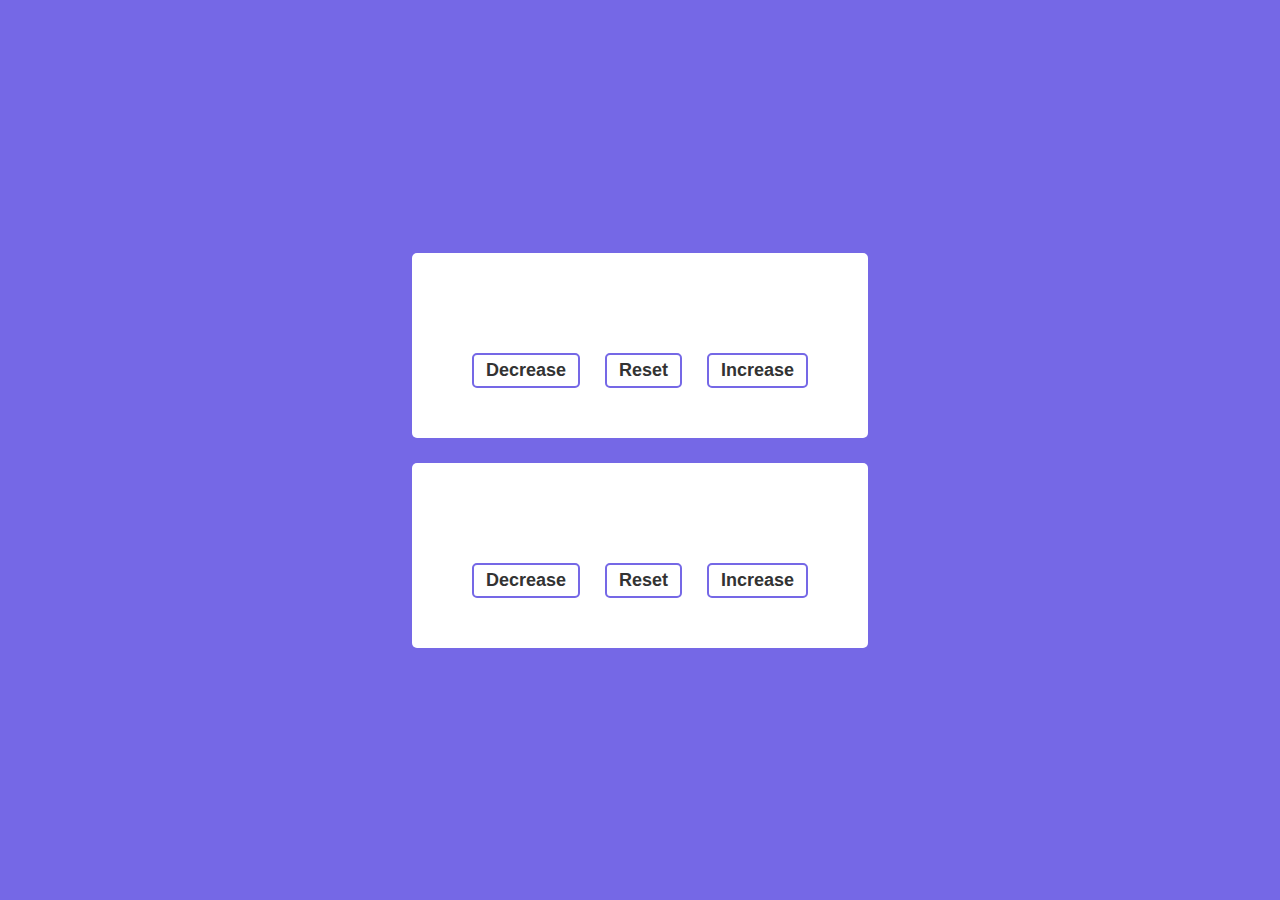
<file: counter/index.html>
<!DOCTYPE html>
<html lang="en">
<head>
    <meta charset="UTF-8">
    <meta http-equiv="X-UA-Compatible" content="IE=edge">
    <meta name="viewport" content="width=device-width, initial-scale=1.0">
    <link rel="stylesheet" type="text/css" href="style.css">
    <title>Counter</title>
</head>
<body>
    <article>
        <section class="first-counter">
            <div class="value">
                <h1>0</h1>
            </div>
            <div>
                <button class="btn decrease">Decrease</button>
                <button class="btn reset">Reset</button>
                <button class="btn increase">Increase</button>
            </div>
        </section>

        <section class="second-counter">
            <div class="value">
                <h1>0</h1>
            </div>
            <div>
                <button class="btn decrease">Decrease</button>
                <button class="btn reset">Reset</button>
                <button class="btn increase">Increase</button>
            </div>
        </section>
    </article>
    <script src="app.js"></script>
</body>
</html>
</file>
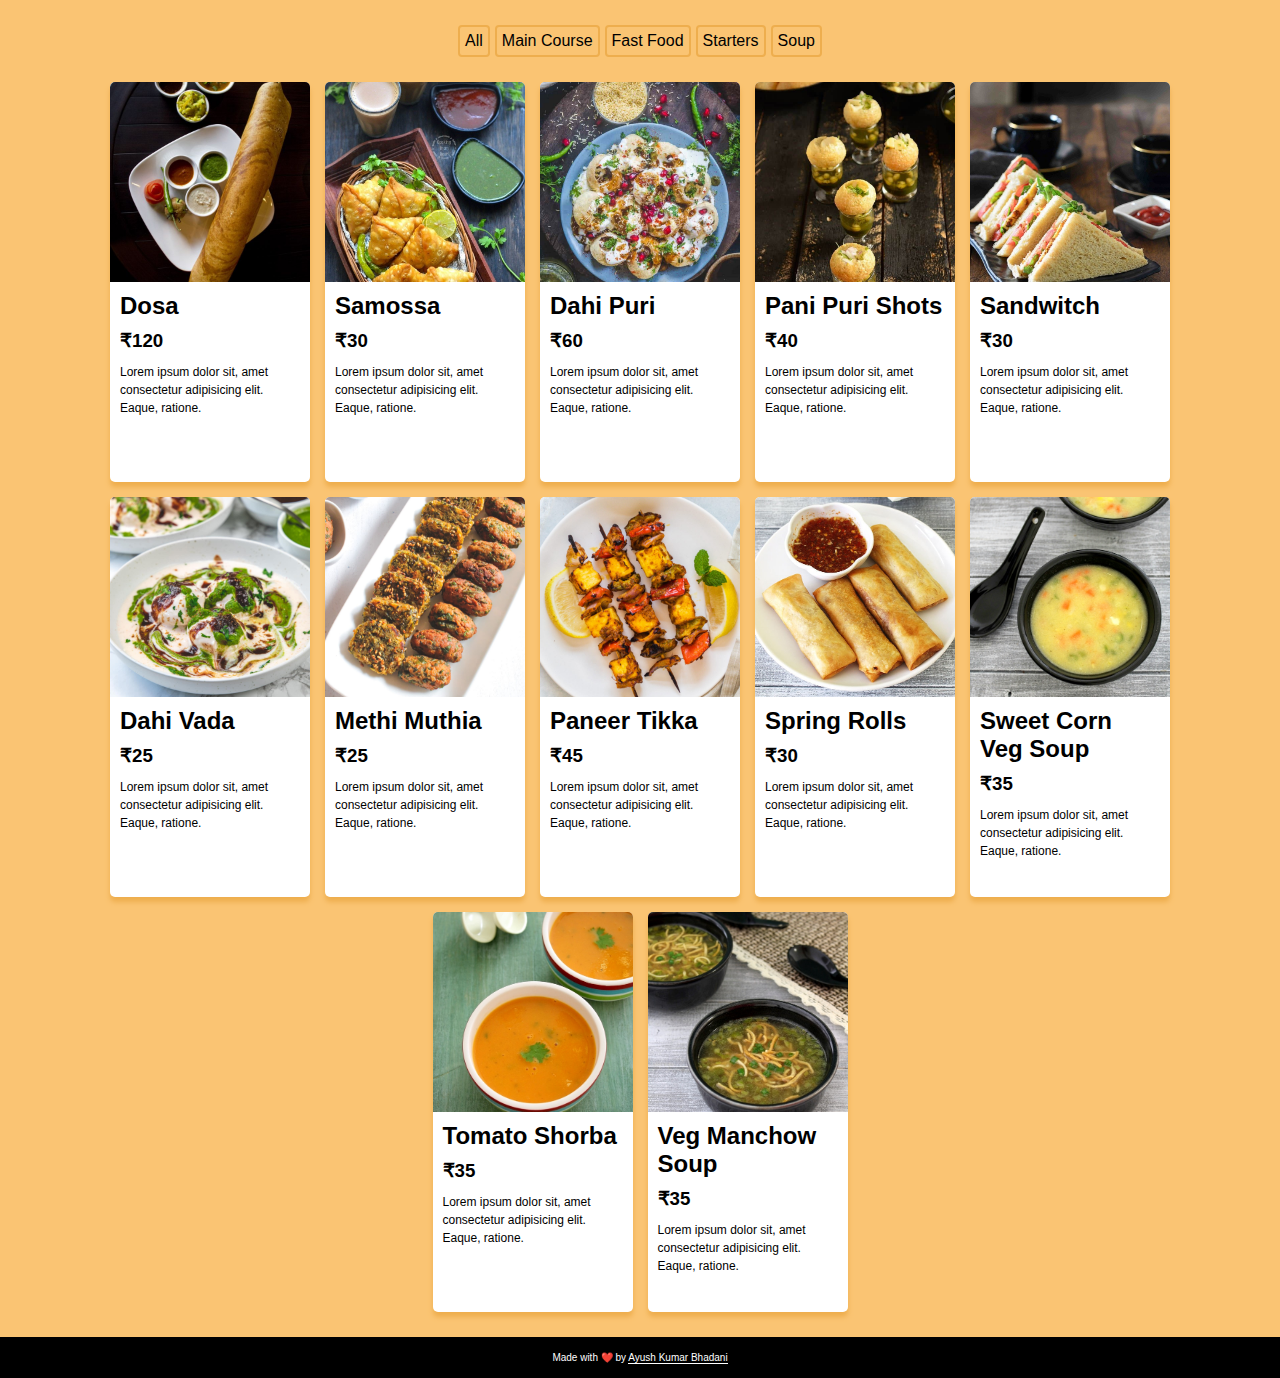
<file: dynamicMenu/index.html>
<!DOCTYPE html>
<html lang="en">
<head>
    <meta charset="UTF-8">
    <meta http-equiv="X-UA-Compatible" content="IE=edge">
    <meta name="viewport" content="width=device-width, initial-scale=1.0">
    <title>Dynamic Menu</title>
    <link rel="stylesheet" type="text/css" href="style.css">
</head>
<body>
    <article>
        <section id="filter" class="filter">
            <button class="filter-btn" value="all">all</button>
        </section>
        <section id="container" class="card-container">
            <!--Cards are dynamically generated in this section using javascript-->
        </section>
    </article>
    <footer>
        <span>Made with ❤️ by <a href="https://www.github.com/ayushkumarbhadani" target="_blank">Ayush Kumar Bhadani</a></span>
    </footer>
    <script src="app.js"></script>
</body>
</html>
</file>
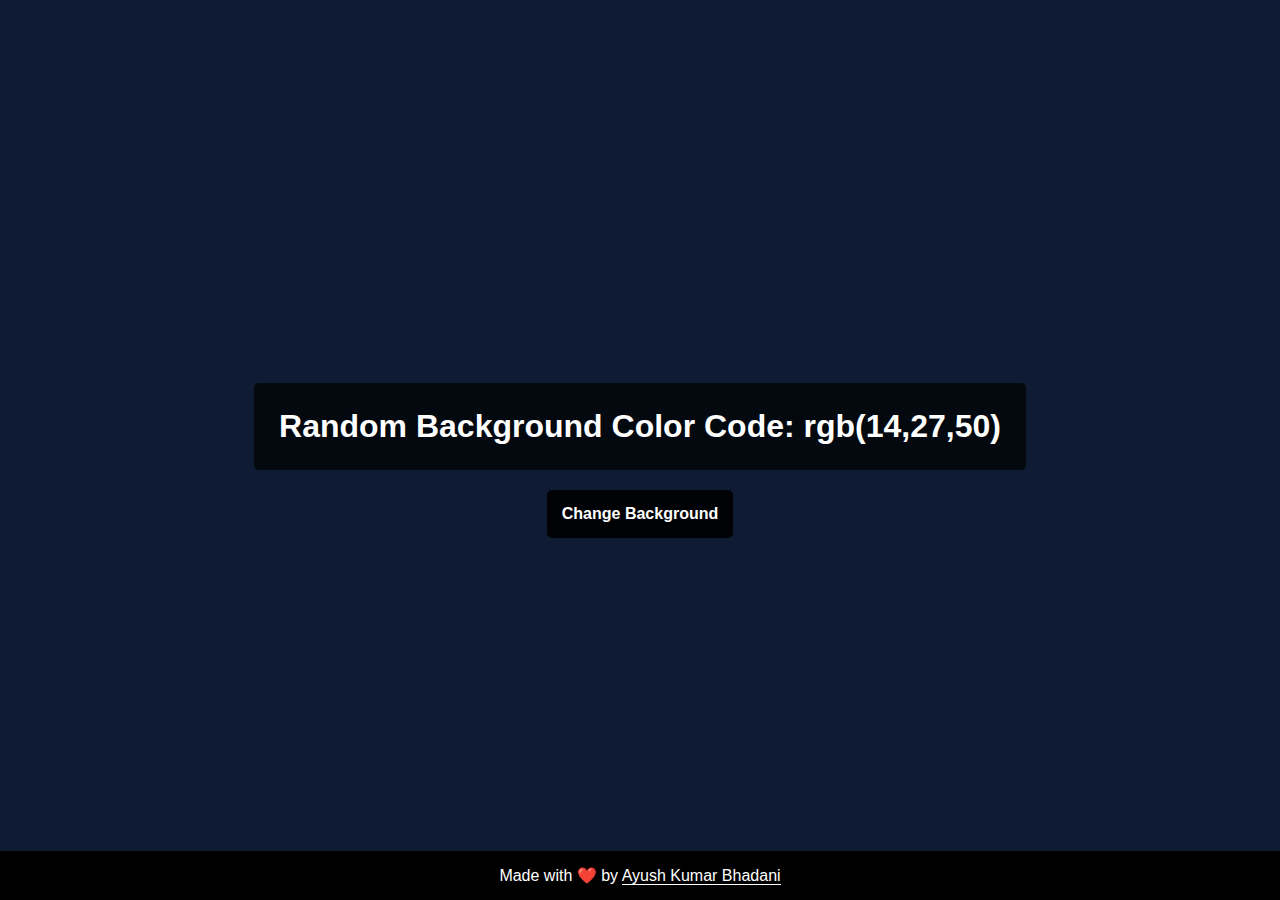
<file: randomBackgroundColor/index.html>
<!DOCTYPE html>
<html lang="en">
<head>
    <meta charset="UTF-8">
    <meta http-equiv="X-UA-Compatible" content="IE=edge">
    <meta name="viewport" content="width=device-width, initial-scale=1.0">
    <title>Random Color Generator</title>
    <link rel="stylesheet" type="text/css" href="style.css">
</head>
<body>
    <h1 id="background-color">Random Background Color Code:<span id="background"></span></h1>
    <button id="btn">Change Background</button>
    <footer>
        <span>Made with ❤️ by <a href="https://www.github.com/ayushkumarbhadani" target="_blank">Ayush Kumar Bhadani</a></span>
    </footer>
    <script src="app.js"></script>
</body>
</html>
</file>
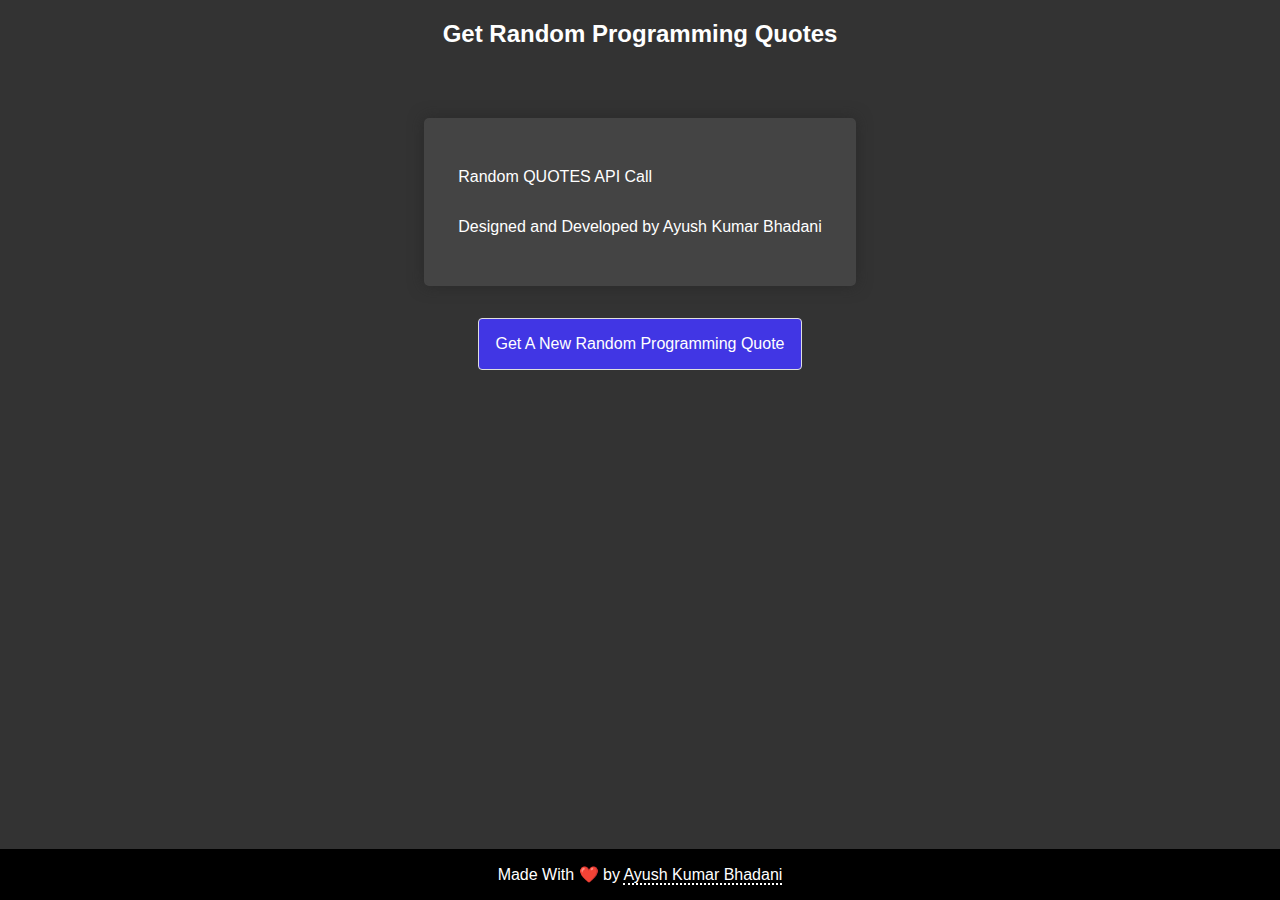
<file: randomProgrammingQuotes/index.html>
<!DOCTYPE html>
<html lang="en">
<head>
    <meta charset="UTF-8">
    <meta http-equiv="X-UA-Compatible" content="IE=edge">
    <meta name="viewport" content="width=device-width, initial-scale=1.0">
    <title>Random Programming Quotes</title>
    <link rel="stylesheet" type="text/css" href="./style.css">
</head>
<body>
    <main>
        <h2>Get Random Programming Quotes</h2>
        <br>
        <div id="randomQuote" class="random-quote">
            <p id="randomQuoteData">Random QUOTES API Call</p>
            <p class="author" id="author">Designed and Developed by Ayush Kumar Bhadani</p>
        </div>
        <button id="getQuote">Get A New Random Programming Quote</button>
    </main>
    <footer>
        <span>Made With ❤️ by <a href="https://www.github.com/ayushkumarbhadani">Ayush Kumar Bhadani</a></span>
    </footer>
    <script src="app.js"></script>
</body>
</html>
</file>
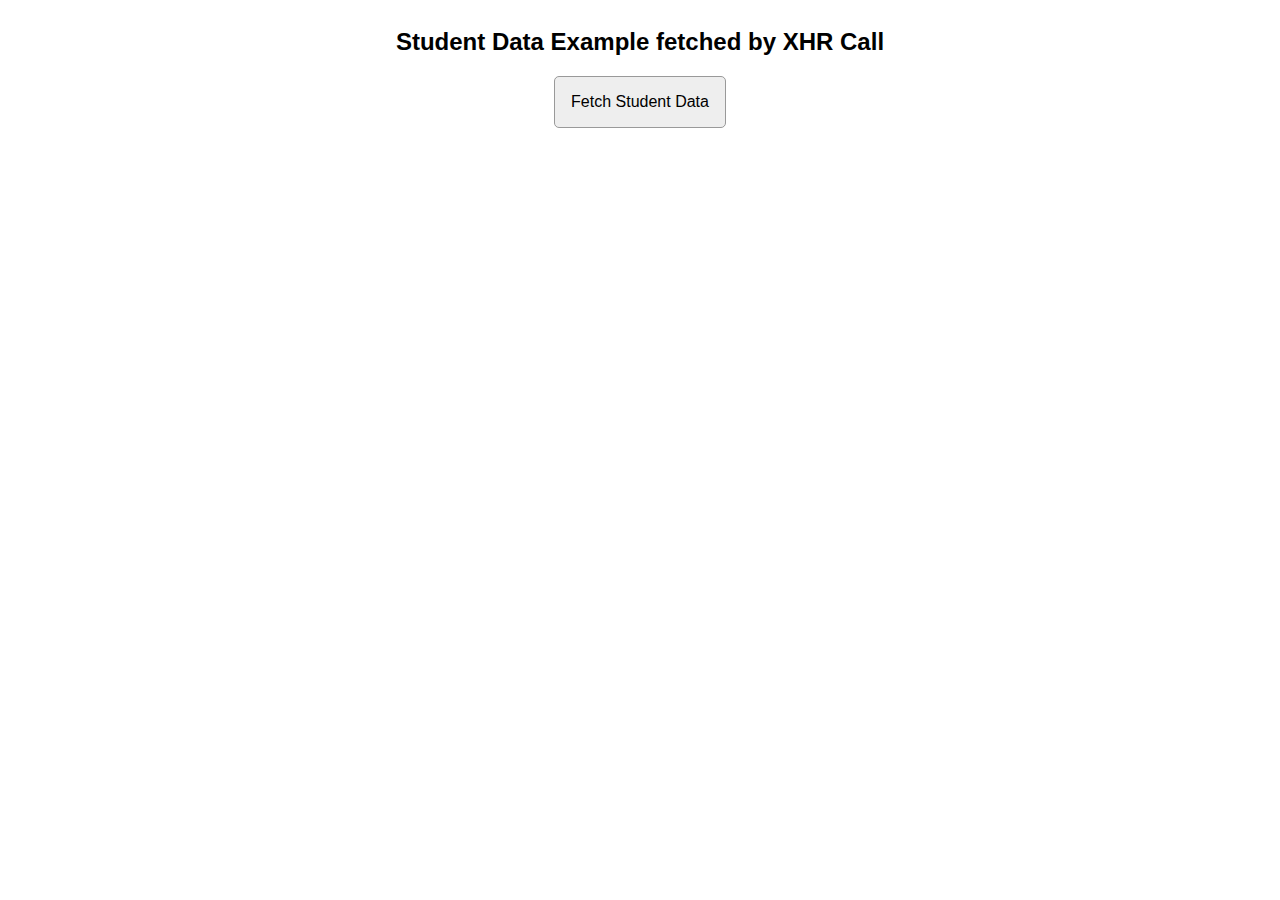
<file: Student Id - XHR Call/index.html>
<!DOCTYPE html>
<html lang="en">
<head>
    <meta charset="UTF-8">
    <meta http-equiv="X-UA-Compatible" content="IE=edge">
    <meta name="viewport" content="width=device-width, initial-scale=1.0">
    <title>Student Data</title>
    <link rel="stylesheet" type="text/css" href="./style.css">
</head>
    <h2>Student Data Example fetched by XHR Call</h2>
    <button id="fetchData">Fetch Student Data</button>
    <main id="main">
        
    </main>

<body>
    <script src="./app.js"></script>
</body>
</html>
</file>
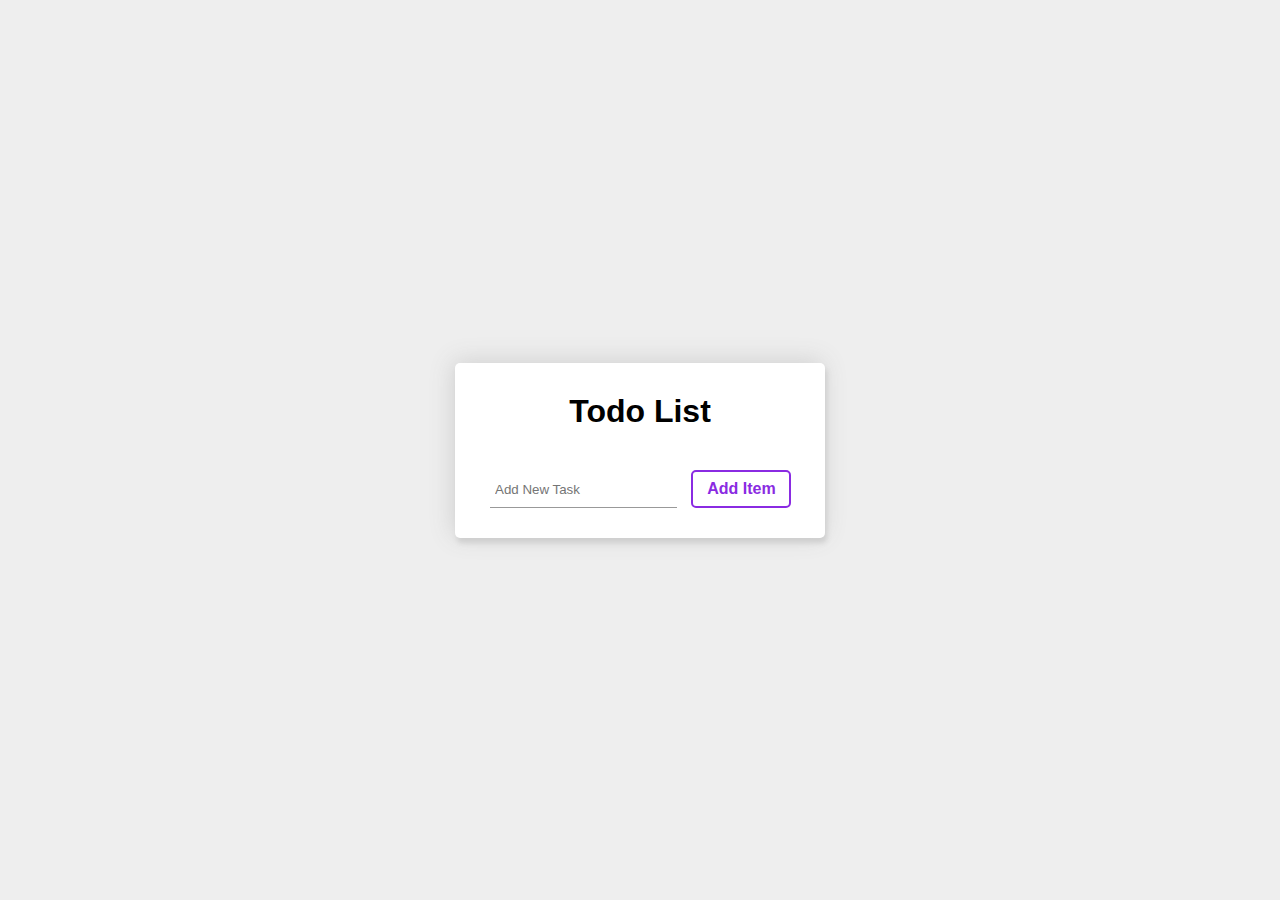
<file: todoList/index.html>
<!DOCTYPE html>
<html lang="en">
<head>
    <meta charset="UTF-8">
    <meta http-equiv="X-UA-Compatible" content="IE=edge">
    <meta name="viewport" content="width=device-width, initial-scale=1.0">
    <link rel="stylesheet" type="text/css" href="style.css">
    <link rel="stylesheet" href="https://cdnjs.cloudflare.com/ajax/libs/font-awesome/6.0.0-beta3/css/all.min.css" integrity="sha512-Fo3rlrZj/k7ujTnHg4CGR2D7kSs0v4LLanw2qksYuRlEzO+tcaEPQogQ0KaoGN26/zrn20ImR1DfuLWnOo7aBA==" crossorigin="anonymous" referrerpolicy="no-referrer" />
    <title>To Do List</title>
</head>
<body>
    <main>
        <section class="main-section">
            <article style="text-align: center;"><h1>Todo List</h1></article>
            <article style="height:30px;">
                <div class="warning warnings displayNone">Item already added to the list</div>
                <div class="warning danger displayNone">Item deleted from the list</div>
                <div class="warning good displayNone"></div>
            </article>
            <form id="addNewTask">
                <input type="text" placeholder="Add New Task" id="new-task">
                <button class="btn">Add Item</button>
            </form>
            
            <article class="todo-list">
                
            </article>
        </section>
    </main>
    <script src="app.js"></script>
</body>
</html>
</file>
<file: counter/style.css>
*{
    margin: 0;
    padding: 0;
    box-sizing: border-box;
    font-family: Verdana, Geneva, Tahoma, sans-serif;
    --bg-color:rgb(117, 104, 230);
}
body{
    background-color: var(--bg-color);
}
h1{
    font-size: 64px;
}
article{
    height: 100vh;
    width: 100vw;
    display: flex;
    flex-direction: column;
    gap:25px;
    align-items: center;
    justify-content: center;
}
section{
    background-color: #fff;
    padding: 25px;
    border-radius: 5px;
}
section>div{
    display: flex;
    justify-content: center;
    gap:5px;
    padding: 25px;
}
.btn{
    background-color: #00000000;
    border:2px solid var(--bg-color);
    padding: 5px 12px;
    border-radius: 5px;
    font-size: 18px;
    outline: none;
    margin: 0 10px;
    font-weight: bold;
    color: #333;
    transition: all .25s ease-in-out;
}
.btn:hover{
    background-color: var(--bg-color);
    color:#fff;
}
</file>
<file: dynamicMenu/style.css>
*{
    margin: 0;
    padding: 0;
}
body{
    margin: 0;
    padding: 0;
    background-color: #fac473;
    font-family: Verdana, Geneva, Tahoma, sans-serif;
}
.filter{
    display: flex;
    align-items: center;
    justify-content: center;
    gap:5px;
    padding-top: 25px;
}
.filter-btn{
    padding: 5px;
    text-transform: capitalize;
    background-color: #fac473;
    border:2px solid #eeae4e;
    border-radius: 4px;
    cursor: pointer;
    font-size: 16px;
    font-family: Verdana, Geneva, Tahoma, sans-serif;
    
}
.filter-btn:hover{
    background-color: #eeae4e;
    border-color: #555;
}
.card-container{
    display: flex;
    align-items: center;
    justify-content: center;
    gap:15px;
    column-gap: 15px;
    flex-wrap: wrap;
    box-sizing: border-box;
    padding: 25px;
}
.card-img{
    width: 200px;
    height: 200px;
    overflow: hidden;
    display: flex;
    align-items: center;
    justify-content: center;
    border-radius: 5px 5px 0px 0px;
}
.card-img>img{
    width:100%;
    height: auto;
    border-radius: 10px 10px 0px 0px;
}
.card{
    height: 400px;
    width: 200px;
    border-radius: 5px;
    box-shadow: 0px 5px 5px #eeae4e;
    background-color: #fff;
    transition: all .3s;
}
.card:hover{
    box-shadow: 0px 8px 5px #cc8c2c,0px 0px 10px #cc8c2c;
    transform: translateY(-10px);
}
.card>.desc{
    padding:0 10px 10px;
}
.card>.desc>h2{
    margin: 10px 0;
    text-transform: capitalize;
}
.card>.desc>h3{
    margin: 10px 0;
}
.card>.desc>span{
    font-size: 12px;
}

footer {
    background-color: #000;
    color: #fff;
    font-size: 10px;
    display: flex;
    flex-direction: column;
    align-items: center;
    padding: 15px;
    cursor: default;
}
footer a {
    color: #fff;
    text-decoration: none;
    border-bottom: 1px solid #fff;
    transition: all .3s;
}
footer a:hover {
    border-bottom: 3px dotted #fff;
    padding-bottom: 5px;
}
</file>
<file: randomBackgroundColor/style.css>
body{
    margin: 0;
    padding: 0;
    display: flex;
    flex-direction: column;
    justify-content: center;
    align-items: center;
    height: 100vh;
    width: 100vw;
    font-family:Verdana, Geneva, Tahoma, sans-serif;
}
h1{
    background-color: #000000af;
    color:#fff;
    padding: 25px;
    border-radius: 5px;
    margin:20px;
}
button{
    padding: 15px;
    font-size: 16px;
    background-color: #000000e5;
    color: #fff;
    border: none;
    border-radius: 5px;
    cursor: pointer;
    /* outline: none; */
    font-weight: bold;
    transition:all .3s;
}
button:active{
    font-size: 15px;
}
footer{
    background-color: #000;
    color:#fff;
    width: 100vw;
    display: flex;
    flex-direction: column;
    align-items: center;
    padding: 15px;
    position: fixed;
    bottom: 0;
    cursor: default;
}
footer a{
    color:#fff;
    text-decoration: none;
    border-bottom: 1px solid #fff;
    transition: all .3s;
}
footer a:hover{
    border-bottom: 3px dotted #fff;
    padding-bottom: 5px;
}
</file>
<file: randomProgrammingQuotes/style.css>
*{
    box-sizing: border-box;
    color:#fff;
    font-family: -apple-system, BlinkMacSystemFont, 'Segoe UI', Roboto, Oxygen, Ubuntu, Cantarell, 'Open Sans', 'Helvetica Neue', sans-serif;
}
body{
    margin: 0;
    display: flex;
    flex-direction: column;
    align-items: center;
    justify-content: center;
    background-color: #333;
    
}
a{
    text-decoration: none;
}
main{
    display: flex;
    align-items: center;
    justify-content: center;
    flex-direction: column;
}
button{
    font-size: 1rem;
    padding: 1rem;
    border-radius: .25rem;
    background-color: #4136e4;
    color:#fff;
    border:1px solid #dfdfdf;
}
button:active{
    background-color: #32289e;
}
p{
    text-align: justify;

    /* background-color: red; */

}
.random-quote{
    max-width: 500px;
    background-color: #444;
    padding: 2rem;
    margin: 2rem;
    border:2px solid #444;
    border-radius: 5px;
    box-shadow: 0 0 15px 0px #22222288;
}
.author{
    float: right;   
}
footer{
    position: fixed;
    bottom: 0;
    width: 100vw;
    padding: 1rem;
    background-color: #000;
    display: flex;
    align-items: center;
    justify-content: center;
}
footer a{
    border-bottom: 2px dotted #fff;
}
footer a:hover{
    border-bottom: 2px solid #fff;
}
</file>
<file: Student Id - XHR Call/style.css>
*{
    padding:0;
    font-family: -apple-system, BlinkMacSystemFont, 'Segoe UI', Roboto, Oxygen, Ubuntu, Cantarell, 'Open Sans', 'Helvetica Neue', sans-serif;
}
body{
    display: flex;
    flex-direction: column;
    align-items: center;
    justify-content: center;
}
button{
    padding:1rem;
    font-size: 1rem;
    border-radius: 5px;
    border:1px solid #999;
    box-sizing: border-box;
    background-color: #eee;
}
button:active{
    background-color: #d0d0d0;
}
main{
    padding:5rem;
    display: flex;
    flex-wrap: wrap;
    gap:1rem;
    align-items: center;
    justify-content: center;
}
.student-data{
    border:1px solid #d0d0d0;
    padding:1rem;
    border-collapse: collapse;
}
.student-data *{
    padding:1rem;
    border:1px solid #d0d0d0;
    border-collapse: collapse;
}
.student-data tr:nth-child(2n-1){
    background-color: #dfdfdf;
}
.student-data tr:nth-child(2n){
    background-color: #eee;
}
</file>
<file: todoList/style.css>
*{
    margin:0;
    padding:0;
    font-family: Verdana, Geneva, Tahoma, sans-serif;
}
main{
    min-height: 100vh;
    min-width: 100vw;
    display: flex;
    justify-content: center;
    align-items: center;
    background-color: #eee;
}
.main-section{
    width:320px;
    background-color: #fff;
    padding: 25px;
    border-radius: 5px;
    box-shadow: 2px 5px 5px #d0d0d0,-2px -2px 25px #d0d0d0;
}
.btn{
    
    padding: 8px;
    width: 100px;
    color:blueviolet;
    border:2px solid blueviolet;
    background-color: #fff;
    border-radius: 5px;
    font-size: 16px;
    font-weight: bold;
    outline: none;
    cursor: pointer;
    transition: .3s ease-in-out;
}
.btn:hover,.btn:focus{
    background-color: blueviolet;
    color:#fff;
}
input{
    padding: 10px 5px;
    outline: none;
    border: none;
    border-bottom: 1px solid #999;
    margin: 0 10px;
}
input:focus{
    border-bottom: 1px solid #333;
}
article{
    margin: 5px 0;
}

.todo-list-container{
    /* border-bottom: 1px solid blueviolet; */
    padding: 5px;
    box-sizing: border-box;
    display: flex;
    align-items: center;
    
}
.todo-list input:checked~p{
    text-decoration: line-through;
}
.warning{
    color:#333;
    cursor: default;
    font-weight: bold;
    border-radius: 5px;
    display: block;
    padding: 5px;
    text-align: center;
    
}
.warnings{
    background-color: #ffea71;
    border:2px solid #f5d626;
}
.danger{
    background-color: red;
    border:2px solid #000000c4;
    color:#000000c4;
}
.good{
    background-color: #5fcf5f;
    border:2px solid #000000c4;
    color:#000000c4;
}
.displayNone{
    /* visibility:hidden; */
    display: none;
}
.modify-todo{
    background-color: #ffffff00;
    padding:5px;
    margin:5px;
    border:none;
    font-size: 20px;
    cursor: pointer;
}
.edit{
    color:#5fcf5f;
}
.delete{
    color:red;
}
</file>
